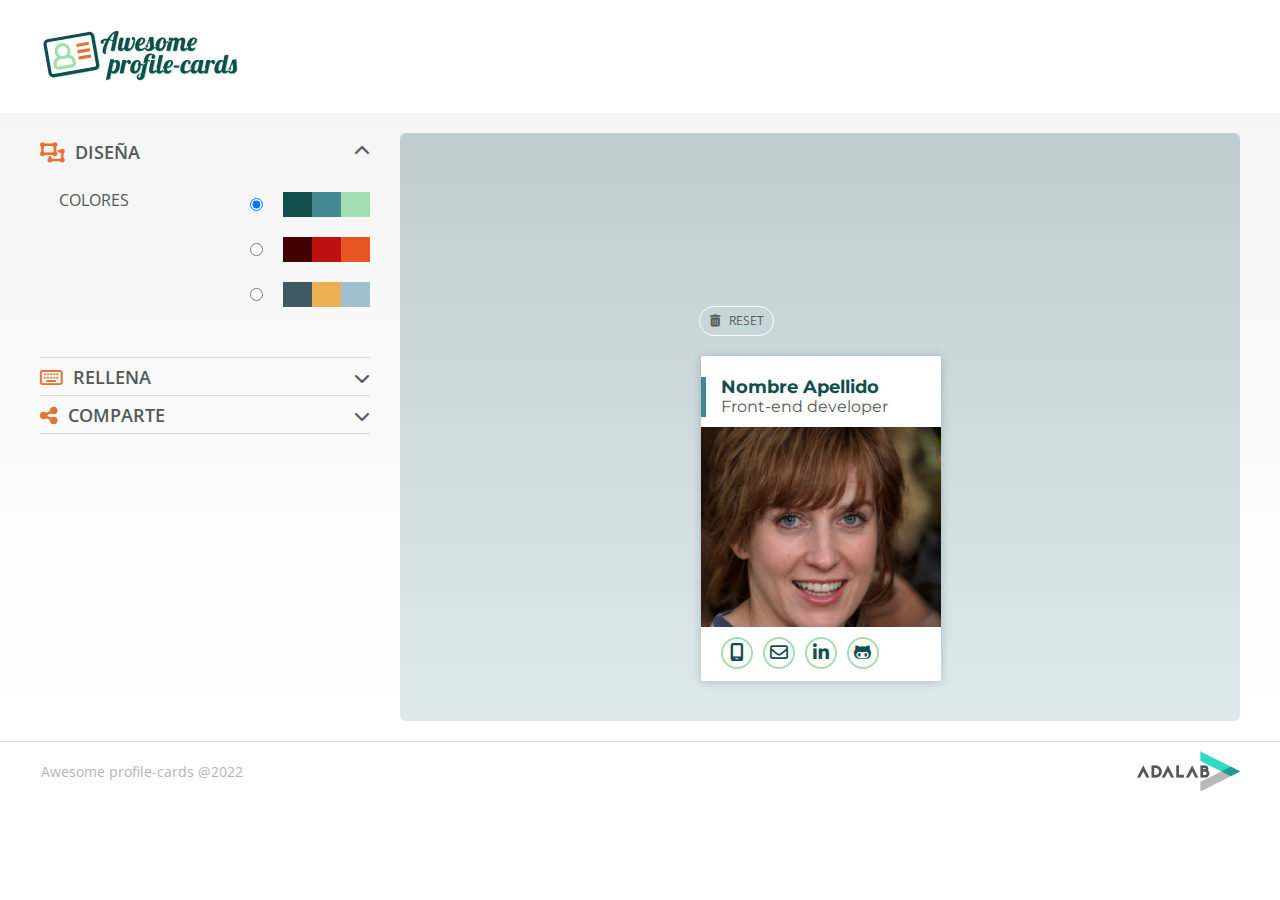
<file: docs/create.html>
<!DOCTYPE html>
<html lang="es">
  <head>
    <meta charset="UTF-8" />
    <meta name="viewport" content="width=device-width, initial-scale=1" />
    <title>Adalab Web Starter Kit</title>

    <link rel="preconnect" href="https://fonts.googleapis.com" />
    <link rel="preconnect" href="https://fonts.gstatic.com" crossorigin />
    <link
      href="https://fonts.googleapis.com/css2?family=Merriweather:wght@900&family=Montserrat:wght@400;700&family=Open+Sans:wght@400;600&display=swap"
      rel="stylesheet"
    />
    <link
      rel="stylesheet"
      href="https://cdnjs.cloudflare.com/ajax/libs/font-awesome/6.2.0/css/all.min.css"
    />
    <link rel="stylesheet" href="./assets/css/main.css" />
    <!-- <link rel="icon" href="./assets/images/favicon.png" /> -->
  </head>

  <body>
    <header class="headerCreate">
      <a href="./index.html"
        ><img
          class="headerCreate__img"
          src="./assets/images/logo-awesome-profile-cards.svg"
          alt="logo Awesome profile cards"
          title="logo Awesome profile cards"
        />
      </a>
    </header>


    <main class="mainCreate">
      <section class="cardDisplay">
        <button class="js-resetBtn cardDisplay__reset">
          <i class="fa-solid fa-trash-can"></i> Reset
        </button>
        <div class="js-cardDisplay__card cardDisplay__card">
          <div class="js-titleWrap titleWrap titleWrapColor">
            <h1 class="nameCardColor js-nameCard cardDisplay__card--name">
              Nombre Apellido
            </h1>
            <h3 class="js-careerCard cardDisplay__card--profesion">
              Front-end developer
            </h3>
          </div>
          <div class="js__profile-image cardDisplay__card--photo"></div>
          <ul class="cardDisplay__card--iconList">
            <li class="cardListElement">
              <a
                class="iconColor js-telCard cardListElement__icon telf"
                href="tel:example"
                target="_blank"
              >
                <i class="fa-solid fa-mobile-screen icon"></i
              ></a>
            </li>
            <li class="cardListElement">
              <a
                class="iconColor js-mailCard cardListElement__icon email"
                href="mailto:example@gmail.com"
                target="_blank"
              >
                <i class="fa-regular fa-envelope"></i>
              </a>
            </li>
            <li class="cardListElement">
              <a
                class="iconColor js-linkedinCard cardListElement__icon linkedin"
                href="https://www.linkedin.com"
                target="_blank"
                ><i class="fa-brands fa-linkedin-in icon-dots icon"></i
              ></a>
            </li>
            <li class="cardListElement">
              <a
                class="iconColor js-githubCard cardListElement__icon github"
                href="https://github.com/"
                target="_blank"
                ><i class="fa-brands fa-github-alt icon-dots icon"></i
              ></a>
            </li>
          </ul>
        </div>
      </section>

      <form class="form" action="" method="post">
        <fieldset class="fieldset">
          <legend class="js-containerLegend containerLegend">
            <div class="legend__tab">
              <i class="fa-solid fa-object-ungroup legend__tab--icon"></i>
              <h2 class="legend__tab--title">Diseña</h2>
            </div>

            <i
              class="js-upArrowArray js-upArrow fa-solid fa-chevron-up legend__tab--arrow"
            ></i>
          </legend>

          <div class="js-container palettes js-palettes">
            <label class="palettes__text" for="color">Colores</label>
            <div class="palettes__options">
              <div class="aqua colorContainer">
                <input
                  class="js-palette1 inputColor"
                  checked
                  type="radio"
                  id="color1"
                  name="palette"
                  value="1"
                />
                <div class="colorBox aqua-1"></div>
                <div class="colorBox aqua-2"></div>
                <div class="colorBox aqua-3"></div>
              </div>

              <div class="red colorContainer">
                <input
                  class="js-palette2 inputColor"
                  type="radio"
                  id="color2"
                  name="palette"
                  value="2"
                />
                <div class="colorBox red-1"></div>
                <div class="colorBox red-2"></div>
                <div class="colorBox red-3"></div>
              </div>

              <div class="blueandbeige colorContainer">
                <input
                  class="js-palette3 inputColor"
                  type="radio"
                  id="color3"
                  name="palette"
                  value="3"
                />
                <div class="colorBox blueandbeige-1"></div>
                <div class="colorBox blueandbeige-2"></div>
                <div class="colorBox blueandbeige-3"></div>
              </div>
            </div>
          </div>
        </fieldset>

        <fieldset class="js-fieldsetFill fieldset">
          <legend class="js-containerLegend js-containerLegendFill containerLegend">
            <div class="legend__tab">
              <i class="fa-regular fa-keyboard legend__tab--icon"></i>
              <h2 class="legend__tab--title">Rellena</h2>
            </div>
            <i
              class="rotate js-upArrowArray js-upArrow1 fa-solid fa-chevron-up legend__tab--arrow"
            ></i>
          </legend>

          <div class="js-container js-form__contact form__contact hide">
            <label class="form__contact--label" for="name">Nombre completo</label>
            <input
              class="js-name form__contact--input"
              type="text"
              id="name"
              name="name"
              placeholder="Ej:Saily Jill"
              required
            />

            <label class="form__contact--label" for="text">Puesto </label>
            <input
              class="js-career form__contact--input"
              type="text"
              id="text"
              name="job"
              placeholder="Ej: Front-end unicorn"
              required
            />
            <label class="form__contact--label" for="text">Imagen de perfil</label>
            <div class="form__contact--div">
              <label class="form__contact--btn" for="photo">Añadir imagen </label>
              <input
                class="js__profile-upload-btn hide"
                type="file"
                value=""
                name="photo"
                id="photo"
              />
              <div class="js__profile-preview form__contact--square"></div>
            </div>

            <label class="form__contact--label" for="email">Email </label>
            <input
              class="js-mailInput form__contact--input"
              type="email"
              id="email"
              name="email"
              placeholder="Ej: sally.hill@gamil.com"
              pattern="[a-z0-9._%+-]+@[a-z0-9.-]+\.[a-z]{2,}$"
              required
            />

            <label class="form__contact--label" for="tel"> Teléfono</label>
            <input
              class="js-telInput form__contact--input"
              type="tel"
              id="tel"
              name="phone"
              pattern="^[0-9]{9}$"
              placeholder="Ej: 555-55-55-55"
              required
            />

            <label class="form__contact--label" for="text"> Linkedin</label>
            <input
              class="js-linkedinInput form__contact--input"
              type="text"
              id="text"
              name="linkedin"
              placeholder="Ej: linkedin.com/in/sally.hill"
              required
            />

            <label class="form__contact--label" for="text"> Github</label>
            <input
              class="js-githubInput form__contact--input"
              type="text"
              id="text"
              name="github"
              placeholder="Ej:github.com/sally.hill"
              required
            />
          </div>
        </fieldset>

        <fieldset class="fieldset">
          <legend class="js-containerLegend js-containerLegendShare containerLegend">
            <div class="legend__tab">
              <i class="fa-solid fa-share-nodes legend__tab--icon"></i>
              <h2 class="legend__tab--title">Comparte</h2>
            </div>
            <i
              class="rotate js-upArrowArray js-upArrow2 fa-solid fa-chevron-up legend__tab--arrow"
            ></i>
          </legend>

          <div class="js-container js-containerCreate shareTwitter shareTwitter1 hide">
            <button
              class="js-btn-create shareTwitter__buttoncreate btnOrange"
              type="button"
            >
              <i
                class="fa-regular fa-address-card shareTwitter__buttoncreate--icon"
              ></i>
              <span class="shareTwitter__buttoncreate--text">Crear tarjeta</span>
            </button>
          </div>

          <div class="js-shareTwitter shareTwitter hide shareTwitter2">
            <h4 class="shareTwitter__text">La tarjeta ha sido creada:</h4>
            <a
              class="js-cardLink shareTwitter__link"
              title="Enlace"
              href=""
              target="_blank"
            ></a>
            <a
              class="js-twitterBtn shareTwitter__buttonshare"
              title="Compartir en twitter"
              href=""
              target="_blank"
            >
              <i class="fa-brands fa-twitter shareTwitter__buttonshare--icon"></i>
              <span class="shareTwitter__buttonshare--text">Compartir en twitter</span>
            </a>
          </div>
        </fieldset>

      </form>
    </main>
    <footer class="landingFooter">
      <p class="landingFooter__text">Awesome profile-cards @2022</p>
      <a href="https://adalab.es/" title="Adalab" target="_blank"
        ><img
          class="landingFooter__logo"
          src="./assets/images/logo-adalab.png"
          alt="logo de adalab"
      /></a>
    </footer>

    <script src="./assets/js/main.js"></script>
  </body>
</html>
</file>
<file: docs/assets/css/main.css>
*{box-sizing:border-box;margin:0;padding:0}html,body,div,span,applet,object,iframe,h1,h2,h3,h4,h5,h6,p,blockquote,pre,a,abbr,acronym,address,big,cite,code,del,dfn,em,img,ins,kbd,q,s,samp,small,strike,strong,sub,sup,tt,var,b,u,i,center,dl,dt,dd,ol,ul,li,fieldset,form,label,legend,table,caption,tbody,tfoot,thead,tr,th,td,article,aside,canvas,details,embed,figure,figcaption,footer,header,hgroup,menu,nav,output,ruby,section,summary,time,mark,audio,video{margin:0;padding:0;border:0;font-size:100%;font:inherit;vertical-align:baseline}article,aside,details,figcaption,figure,footer,header,hgroup,menu,nav,section{display:block}body{line-height:1}ol,ul{list-style:none}blockquote,q{quotes:none}blockquote:before,blockquote:after,q:before,q:after{content:'';content:none}table{border-collapse:collapse;border-spacing:0}.cardDisplay{background:linear-gradient(#bfcdd0, #dde9ed);padding:38px 35px 40px 45px;display:flex;flex-direction:column;align-items:center;width:100%}@media all and (min-width: 768px){.cardDisplay{padding:180px 44px 40px 45px;border-radius:6px}}@media all and (min-width: 1024px){.cardDisplay{padding:173px 44px 40px 45px;border-radius:6px}}.cardDisplay__reset{position:relative;right:84px;text-decoration:none;background-color:transparent;width:75px;height:30px;margin-bottom:20px;border:solid 1px #fff;border-radius:15px;font-family:"Open Sans",sans-serif;font-size:.75rem;line-height:1.25rem;text-transform:uppercase;display:flex;align-items:center;justify-content:center;gap:8px;color:#54585a}.cardDisplay__card{background-color:#fff;width:240px;padding:21px 0px 12px;display:flex;flex-direction:column;border-radius:2px;box-shadow:0 1px 10px rgba(0,0,0,0.2)}.cardDisplay__card--name{color:#114e4e;font-size:1.125rem;line-height:1.25rem;font-family:"Montserrat",sans-serif;font-weight:700}.cardDisplay__card--profesion{color:#54585a;font-size:1rem;line-height:1.25rem;font-family:"Montserrat",sans-serif}.cardDisplay__card--photo{width:240px;height:200px;background:white url(../images/photoexample2.png) no-repeat scroll center;background-size:cover}.cardDisplay__card--iconList{display:flex;gap:10px;margin:10px 10px 0 20px;font-size:18px;list-style:none}.cardListElement{text-decoration:none}.cardListElement__icon{border:solid 2px #a2deaf;height:32px;width:32px;border-radius:16px;padding:7px 7px;display:flex;text-decoration:none;justify-content:center;align-items:center;color:#114e4e}.titleWrap{border-left:solid 5px #438792;margin-bottom:10px;padding-left:15px}.mainCreate{background:linear-gradient(#f5f5f5, #fff)}@media all and (min-width: 768px){.mainCreate{display:flex;flex-direction:row;padding:23px 40px 21px 0px}}@media all and (min-width: 1024px){.mainCreate{padding:20px 40px 20px 0px}}.landingFooter{height:110px;padding:16px 10px 20px;background-color:#fff;display:flex;flex-direction:column;align-items:center;border-top:solid 1px #d8d8d8}@media all and (min-width: 768px){.landingFooter{height:60px;padding:10px 40px 10px 41px;flex-direction:row;justify-content:space-between}}.landingFooter__text{font-size:.875rem;line-height:1.25rem;color:#6b6b6b;opacity:0.5}.landingFooter__logo{width:103px;height:40px;margin-top:12px}@media all and (min-width: 768px){.landingFooter__logo{margin-top:0}}.form{padding:17px 20px 31px 20px;width:100%}@media all and (min-width: 768px){.form{order:-1;padding:0px 30px 31px 40px;width:400px}}.palettes{display:flex;justify-content:space-between;padding:22px 0px 30px 19px}.palettes__text{text-transform:uppercase}.colorContainer{width:120px;height:25px;display:flex;margin-bottom:20px}.colorContainer .inputColor{margin-right:20px}.colorContainer .colorBox{width:30px;height:25px}.colorContainer .aqua-1{background-color:#114e4e}.colorContainer .aqua-2{background-color:#438792}.colorContainer .aqua-3{background-color:#a2deaf}.colorContainer .red-1{background-color:#420101}.colorContainer .red-2{background-color:#bd1010}.colorContainer .red-3{background-color:#e95626}.colorContainer .blueandbeige-1{background-color:#3e5b65}.colorContainer .blueandbeige-2{background-color:#eab052}.colorContainer .blueandbeige-3{background-color:#a0c0cf}.form__contact--icon{color:#e17334;font-size:1.25rem}.form__contact--arrow1{width:16px;height:18px}.form__contact--arrow2{width:16px;height:18px}.form__contact{display:flex;flex-direction:column;gap:6px;width:100%;margin-bottom:30px}.form__contact--label{margin-top:1rem;font-size:14px;color:#114e4e;font-weight:normal}.form__contact--input{padding:5px 120px 7px 9px;border:1px solid #a2deaf;margin-top:0.3rem;padding-right:3px;height:30px;width:280px}.form__contact--div{display:flex;flex-direction:row;gap:20px}.form__contact--btn{background-color:#e17334;color:#fff;border-radius:3px;font-size:14px;padding:3px 22px 7px;border:none;width:140px;height:30px;display:flex;align-items:center}.form__contact--square{width:1.875rem;height:30px;border:1px solid #a2deaf;background-size:cover}@media all and (min-width: 768px){.form__contact--input{width:329px}}.shareTwitter{display:flex;flex-direction:column;align-items:center}.shareTwitter__buttoncreate{color:#fff;border-radius:12px;width:199px;height:50px;margin-block:30px}.shareTwitter__buttoncreate--icon{font-size:1.375rem;margin-right:9px}.shareTwitter__buttoncreate--text{font-family:"Open Sans",sans-serif;font-size:1.125rem;font-weight:600;text-transform:uppercase;text-decoration:none}.shareTwitter__text{font-size:1.125rem;font-weight:600}.shareTwitter__link{font-size:.75rem;color:#e17334;padding-top:5px;font-weight:600;text-decoration:none}.shareTwitter__buttonshare{background-color:#00a0f5;width:181px;height:30px;border-radius:3px;margin-block:10px 30px;display:flex;align-items:center;justify-content:center;text-decoration:none;color:#fff}.shareTwitter__buttonshare--icon{font-size:1.125rem;margin-right:9px}.shareTwitter__buttonshare--text{font-family:"Open Sans",sans-serif;font-size:.875rem;text-transform:capitalize}.btnOrange{background-color:#e17334;border-color:#e17334;border:#e17334}.btnGrey{background-color:#d5d5d5;border:#d5d5d5;box-shadow:0 1px 6px 0 rgba(0,0,0,0.32)}.shareTwitter1{color:#54585a;border-bottom:solid 1px #d8d8d8}.shareTwitter2{margin-top:20px}.headerCreate{padding:31px 0 30px;display:flex;justify-content:center;align-items:center;background-color:#fff}@media all and (min-width: 768px){.headerCreate{justify-content:flex-start;padding:31px 0 30px 40px}}.headerCreate__img{height:50px;width:201px}.fieldset{color:#54585a;border-bottom:solid 1px #d8d8d8}.containerLegend{width:100%;display:flex;justify-content:space-between;padding-top:10px;padding-bottom:7px}@media all and (min-width: 768px){.containerLegend{width:330px}}.containerLegend .legend__tab{display:flex}.containerLegend .legend__tab--icon{color:#e17334;font-size:1.25rem}.containerLegend .legend__tab--title{text-transform:uppercase;font-size:1.125rem;font-weight:600;padding-left:10px}.containerLegend .legend__tab--arrow{width:16px;height:18px}.palette1 .nameCardColor{color:#114e4e}.palette1 .titleWrapColor{border-left:solid 5px #438792}.palette1 .iconColor{border:solid 2px #a2deaf;color:#114e4e}.palette2 .nameCardColor{color:#420101}.palette2 .titleWrapColor{border-left:solid 5px #bd1010}.palette2 .iconColor{border:solid 2px #e95626;color:#420101}.palette3 .nameCardColor{color:#3e5b65}.palette3 .titleWrapColor{border-left:solid 5px #eab052}.palette3 .iconColor{border:solid 2px #a0c0cf;color:#3e5b65}.body{height:100vh;display:flex;flex-direction:column}.landing{height:100%;padding:95px 20px 20px;display:flex;flex-direction:column;align-items:center;justify-content:center;background-color:#f5f5f5}@media all and (min-width: 768px){.landing{padding:100px 100px 60px;justify-content:flex-end}}.landingLogo{width:250px;height:63px}@media all and (min-width: 768px){.landingLogo{width:419px;height:105px}}.landingSection{margin-top:35.4px;display:flex;flex-direction:column;align-items:center;text-align:center}@media all and (min-width: 768px){.landingSection{margin-top:31px}}.landingSection__title{font-family:"Merriweather", serif;font-size:1.2rem;color:#e17334}@media all and (min-width: 768px){.landingSection__title{font-size:1.5rem}}.landingSection__text{font-size:.8rem;line-height:1.0625rem;color:#114e4e;width:35ch}@media all and (min-width: 768px){.landingSection__text{font-size:1rem;line-height:1.5rem}}.landingSection__container{margin-top:17.8px;width:268px;height:73.8px;display:flex;justify-content:center;align-items:center;gap:24px;border:solid 1.6px rgba(225,115,52,0.21);border-radius:4px}@media all and (min-width: 768px){.landingSection__container{margin-top:27px;width:325px;height:86px;gap:35px;border-radius:5px}}.landingSection__container--icon{font-size:1.4rem;color:#e17334}@media all and (min-width: 768px){.landingSection__container--icon{font-size:1.75rem}}.landingSection__container--text{font-size:.8rem;color:#114e4e;width:60px}@media all and (min-width: 768px){.landingSection__container--text{font-size:1rem}}.landingButton{margin-top:40px;width:129px;height:42px;background-color:#438792;border-radius:21px;display:flex;justify-content:center;align-items:center}@media all and (min-width: 768px){.landingButton{margin-top:186px}}.landingButton__link{text-decoration:none;font-family:"Open Sans",sans-serif;font-size:1rem;font-weight:600;text-transform:uppercase;color:#fff}:root{font-family:"Open Sans",sans-serif}.hide{display:none}.rotate{transform:rotate(180deg)}
</file>
